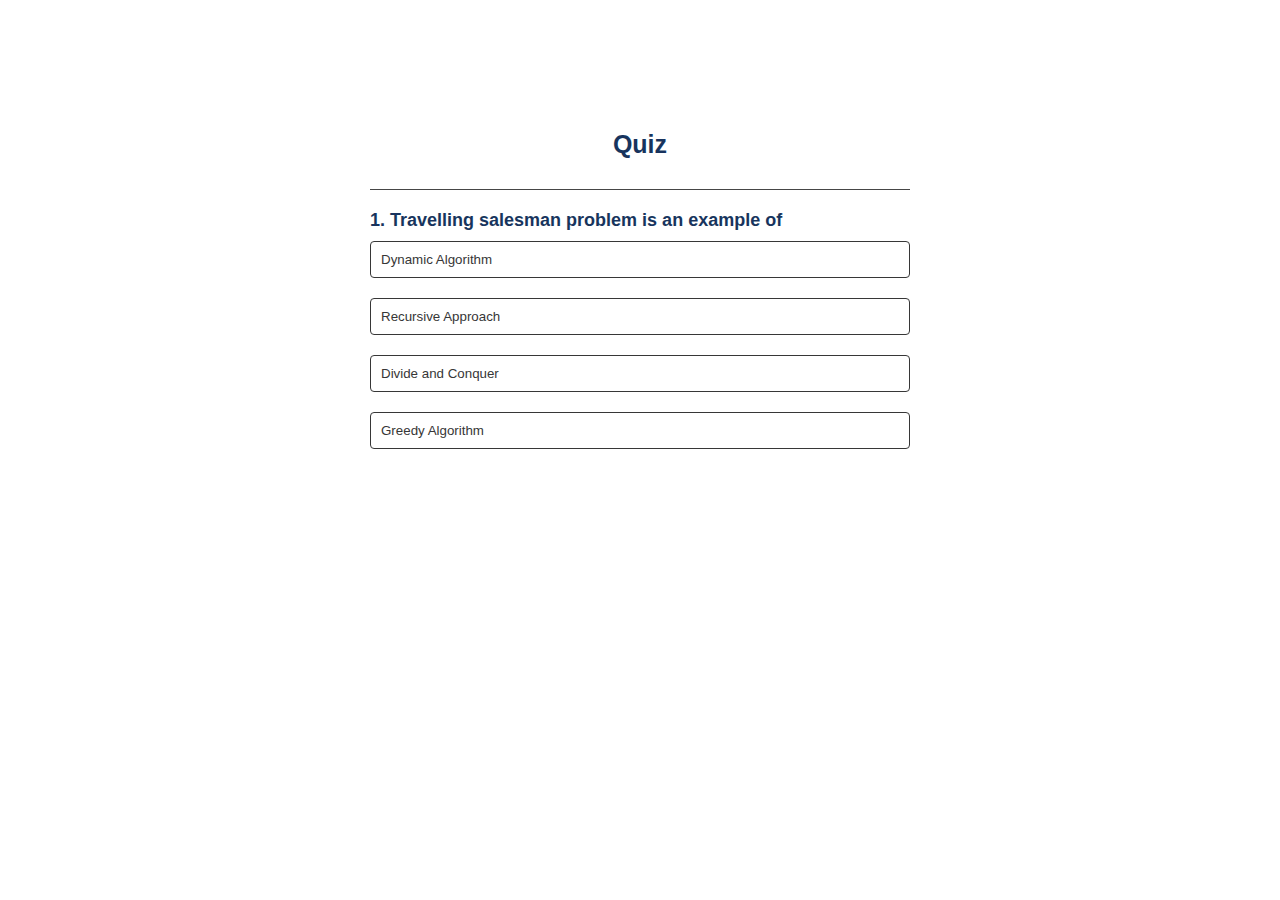
<file: Task2(Quiz App)/index.html>
<!DOCTYPE html>
<html lang="en">
<head>
    <meta charset="UTF-8">
    <meta name="viewport" content="width=device-width, initial-scale=1.0">
    <title>Document</title>
    <link rel="stylesheet" href="style.css">
</head>
<body>
    <div class="app">
        <h1 style="text-align: center;"><Strong>Quiz</Strong></h1>
        <div class="quiz">
            <h2 id="question">question place</h2>
            <div id="answer-buttons">
                <button class="btn">Answer 1</button>
                <button class="btn">Answer 2</button>
                <button class="btn">Answer 3</button>
                <button class="btn">Answer 4</button>
            </div>
            <button id="next-btn">Next</button>
        </div>
    </div>
    <script src="script.js"></script>
</body>
</html>
</file>
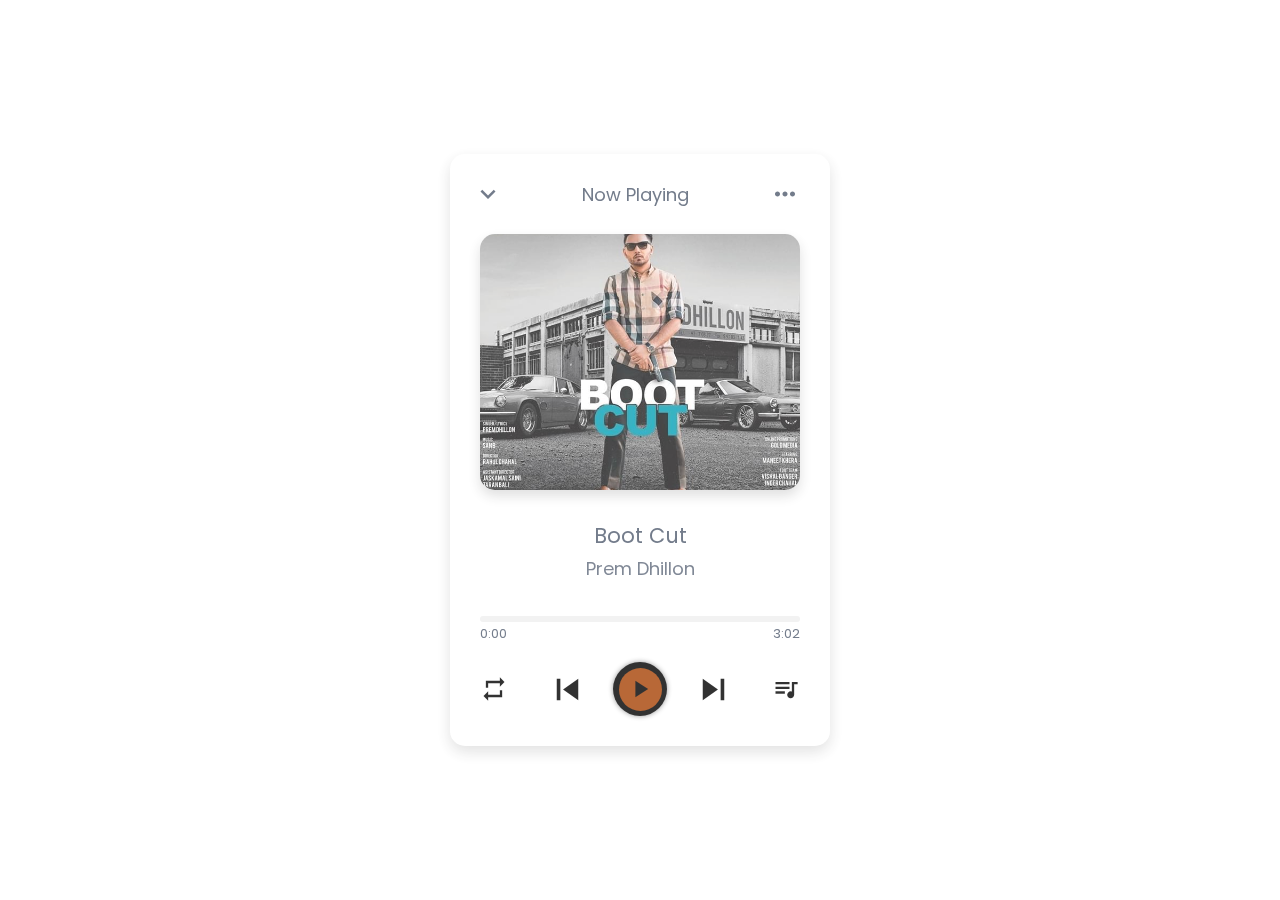
<file: Task3(Music player)/index.html>
<!DOCTYPE html>
<html lang="en">
<head>
  <meta charset="UTF-8">
  <meta name="viewport" content="width=device-width, initial-scale=1.0">
  <title>Music Player</title>
  <link rel="stylesheet" href="style.css">
  <link rel="stylesheet" href="https://fonts.googleapis.com/icon?family=Material+Icons">
</head>
<body>
  <div class="wrapper">
    <div class="top-bar">
      <i class="material-icons">expand_more</i>
      <span>Now Playing</span>
      <i class="material-icons">more_horiz</i>
    </div>
    <div class="img-area">
      <img src="" alt="">
    </div>
    <div class="song-details">
      <p class="name"></p>
      <p class="artist"></p>
    </div>
    <div class="progress-area">
      <div class="progress-bar">
        <audio id="main-audio" src=""></audio>
      </div>
      <div class="song-timer">
        <span class="current-time">0:00</span>
        <span class="max-duration">0:00</span>
      </div>
    </div>
    <div class="controls">
      <i id="repeat-plist" class="material-icons" title="Playlist looped">repeat</i>
      <i id="prev" class="material-icons">skip_previous</i>
      <div class="play-pause">
        <i class="material-icons play">play_arrow</i>
      </div>
      <i id="next" class="material-icons">skip_next</i>
      <i id="more-music" class="material-icons">queue_music</i>
    </div>
    <div class="music-list">
      <div class="header">
        <div class="row">
          <i class= "list material-icons">queue_music</i>
          <span>Music list</span>
        </div>
        <i id="close" class="material-icons">close</i>
      </div>
      <ul>
      </ul>
    </div>
  </div>

  <script src="music-list.js"></script>
  <script src="script.js"></script>

</body>
</html>
</file>
<file: Task2(Quiz App)/style.css>
* {
    margin: 0;
    padding: 0;
    font-family: 'poppins', sans-serif;
    box-sizing: border-box;
}
body {
    background-image: url("https://plus.unsplash.com/premium_photo-1680303237111-35809e47fcc1?ixlib=rb-4.0.3&ixid=M3wxMjA3fDB8MHxzZWFyY2h8NDN8fHF1ZXN0aW9ufGVufDB8fDB8fHww&auto=format&fit=crop&w=500&q=60");
    background-repeat: no-repeat;
    background-size: cover;
    opacity: 0.9;
    
}
.app {
    background: #fff;
    width: 90%;
    max-width: 600px;
    margin: 100px auto 0;
    border-radius: 10px;
    padding: 30px;

}
.app h1{
    font-size: 25px;
    color: #001e4d;
    font-weight: 600;
    border-bottom: 1px solid #333;
    padding-bottom: 30px;
}
.quiz {
    padding: 20px 0;

}
.quiz h2 {
    font-size: 18px;
    color: #001e4d;
    font-weight: 600;
}
.btn {
    background: #fff;
    color: #222;
    font-weight:  500;
    width: 100%;
    border: 1px solid #222;
    padding: 10px;
    margin: 10px 0;
    text-align: left;
    border-radius: 4px;
    cursor: pointer;
    transition: all 0.3s;

}
.btn:hover:not([disabled]) {
    background: #222;
    color: #fff;
}
btn:disabled{
    cursor: no-drop;
}
#next-btn {
    background: #001e4d;
    color: #fff;
    font-weight: 500;
    width: 150px;
    border: 0;
    padding: 10px;
    margin: 20px auto 0;
    border-radius: 4px;
    cursor: pointer;
    display: none ;
}
.correct {
    background: #9aeabc;
}
.incorrect {
    background: #ff9393;
}
</file>
<file: Task3(Music player)/style.css>
@import url('https://fonts.googleapis.com/css2?family=Poppins:wght@200;300;400;500;600;700&display=swap');
*{
  margin: 0;
  padding: 0;
  box-sizing: border-box;
  font-family: "Poppins", sans-serif;
}
*::before, *::after{
  padding: 0;
  margin: 0;
}

body{
  display: flex;
  align-items: center;
  justify-content: center;
  min-height: 100vh;
  background-image: url("https://images.unsplash.com/photo-1605731414532-6b26976cc153?ixlib=rb-4.0.3&ixid=M3wxMjA3fDB8MHxzZWFyY2h8MzV8fG11c2ljfGVufDB8fDB8fHww&auto=format&fit=crop&w=500&q=60");
  background-repeat: no-repeat;
  background-size: cover;
}
.wrapper{
  opacity: 0.8;
  width: 380px;
  padding: 25px 30px;
  overflow: hidden;
  position: relative;
  border-radius: 15px;
  background: #fff;
  box-shadow: 0px 6px 15px rgba(0,0,0,0.15);
}
.wrapper i{
  cursor: pointer;
}
.top-bar, .progress-area .song-timer, 
.controls, .music-list .header, .music-list ul li{
  display: flex;
  align-items: center;
  justify-content: space-between;
}
.top-bar i{
  font-size: 30px;
  color: #515C6F;
}
.top-bar i:first-child{
  margin-left: -7px;
}
.top-bar span{
  font-size: 18px;
  margin-left: -3px;
  color: #515C6F;
}
.img-area{
  width: 100%;
  height: 256px;
  overflow: hidden;
  margin-top: 25px;
  border-radius: 15px;
  box-shadow: 0px 6px 12px rgba(0,0,0,0.15);
}
.img-area img{
  width: 100%;
  height: 100%;
  object-fit: cover;
}
.song-details{
  text-align: center;
  margin: 30px 0;
}
.song-details p{
  color: #515C6F;
}
.song-details .name{
  font-size: 21px;
}
.song-details .artist{
  font-size: 18px;
  opacity: 0.9;
  line-height: 35px;
}
.progress-area{
  height: 6px;
  width: 100%;
  border-radius: 50px;
  background: #f0f0f0;
  cursor: pointer;
}
.progress-area .progress-bar{
  height: inherit;
  width: 0%;
  position: relative;
  border-radius: inherit;
  background: black;
}
.progress-bar::before{
  content: "";
  position: absolute;
  height: 12px;
  width: 12px;
  border-radius: 50%;
  top: 50%;
  right: -5px;
  z-index: 2;
  opacity: 0;
  pointer-events: none;
  transform: translateY(-50%);
  background: inherit;
  transition: opacity 0.2s ease;
}
.progress-area:hover .progress-bar::before{
  opacity: 1;
  pointer-events: auto;
}
.progress-area .song-timer{
  margin-top: 2px;
}
.song-timer span{
  font-size: 13px;
  color: #515C6F;
}
.controls{
  margin: 40px 0 5px 0;
}
.controls i{
  font-size: 28px;
  user-select: none;
  background: black;
  background-clip: text;
  -webkit-background-clip: text;
  -webkit-text-fill-color: transparent;
}
.controls i:nth-child(2),
.controls i:nth-child(4){
  font-size: 43px;
}
.controls #prev{
  margin-right: -13px;
}
.controls #next{
  margin-left: -13px;
}
.controls .play-pause{
  height: 54px;
  width: 54px;
  display: flex;
  cursor: pointer;
  align-items: center;
  justify-content: center;
  border-radius: 50%;
  background: black;
  box-shadow: 0px 0px 5px grey;
}
.play-pause::before{
  position: absolute;
  content: "";
  height: 43px;
  width: 43px;
  border-radius: inherit;
  background: rgba(235, 95, 9, 0.71);
}
.play-pause i{
  height: 43px;
  width: 43px;
  line-height: 43px;
  text-align: center;
  background: inherit;
  background-clip: text;
  -webkit-background-clip: text;
  -webkit-text-fill-color: transparent;
  position: absolute;
}

.music-list{
  position: absolute;
  background: #fff;
  width: 100%;
  left: 0;
  bottom: -55%;
  opacity: 0;
  pointer-events: none;
  z-index: 5;
  padding: 15px 30px;
  border-radius: 15px;
  box-shadow: 0px -5px 10px rgba(0,0,0,0.1);
  transition: all 0.15s ease-out;
}
.music-list.show{
  bottom: 0;
  opacity: 1;
  pointer-events: auto;
}
.header .row{
  display: flex;
  align-items: center;
  font-size: 19px;
  color: #515C6F;
}
.header .row i{
  cursor: default;
}
.header .row span{
  margin-left: 5px;
}
.header #close{
  font-size: 22px;
  color: #515C6F;
}
.music-list ul{
  margin: 10px 0;
  max-height: 260px;
  overflow: auto;
}
.music-list ul::-webkit-scrollbar{
  width: 0px;
}
.music-list ul li{
  list-style: none;
  display: flex;
  cursor: pointer;
  padding-bottom: 10px;
  margin-bottom: 5px;
  color: #515C6F;
  border-bottom: 1px solid #E5E5E5;
}
.music-list ul li:last-child{
  border-bottom: 0px;
}
.music-list ul li .row span{
  font-size: 17px;
}
.music-list ul li .row p{
  opacity: 0.9;
}
ul li .audio-duration{
  font-size: 16px;
}
ul li.playing{
  pointer-events: none;
  color: black;
}
</file>
